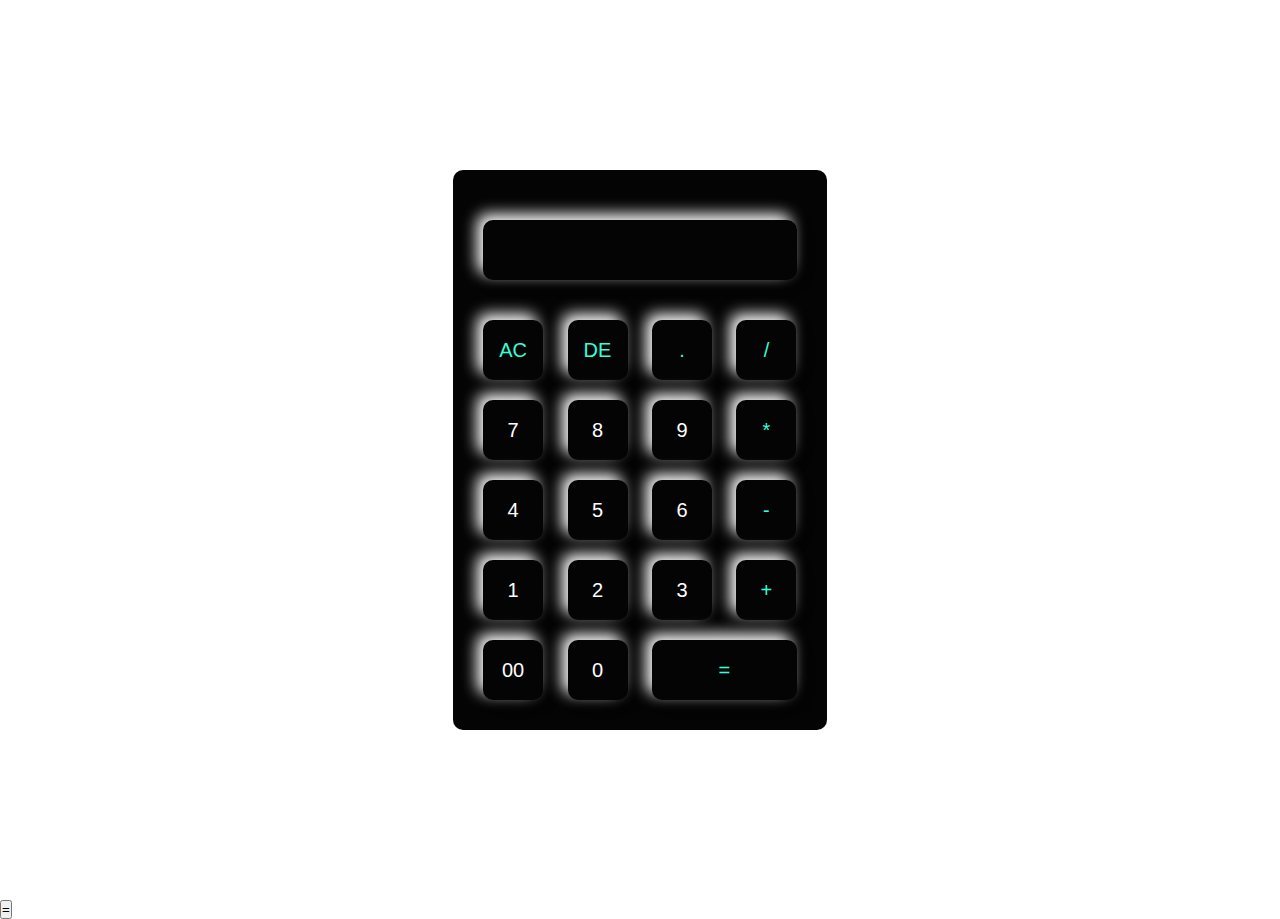
<file: Calculator/index.html>
<!DOCTYPE html>
<html lang="en">
<head>
    <meta charset="UTF-8">
    <meta name="viewport" content="width=device-width, initial-scale=1.0">
    <title>CALCULATOR</title>
    <link rel="stylesheet" href="ca2.css">
</head>
<body>
   
    <div class="container">
        <div class="calculator">
            <form >

                <div class="display">
                    
                    <input type="text" name="display">
                </div>
               
                <div>
                    <input type="button" value="AC"onclick="display.value='' "class="operator ">
                    <input type="button" value="DE"onclick="display.value=display.value.toString().slice(0,-1)"class="operator">
                    <input type="button" value="."onclick="display.value+='.' "class="operator ">
                    <input type="button" value="/"onclick="display.value+='/' "class="operator ">
               

                </div>
                <div>
                    <input type="button" value="7" onclick="display.value+='7' ">
                    <input type="button" value="8"onclick="display.value+='8' ">
                    <input type="button" value="9"onclick="display.value+='9' ">
                    <input type="button" value="*"onclick="display.value+='*' "class="operator">
                </div>
                <div>
                    <input type="button" value="4"onclick="display.value+='4' ">
                    <input type="button" value="5"onclick="display.value+='5' ">
                    <input type="button" value="6"onclick="display.value+='6' ">
                    <input type="button" value="-"onclick="display.value+='-' "class="operator">
                </div>
                <div>
                    <input type="button" value="1"onclick="display.value+='1' ">
                    <input type="button" value="2"onclick="display.value+='2' ">
                    <input type="button" value="3"onclick="display.value+='3' ">
                    <input type="button" value="+"onclick="display.value+='+' "class="operator">
                </div>
                <div>
                    <input type="button" value="00"onclick="display.value+='00' ">
                    <input type="button" value="0"onclick="display.value+='0' ">
                    <input type="button" value="=" class="equal operator " onclick="display.value=eval(display.value)"
    class="equal ">
                    
                </div>
            </form>
        </div>
    </div >
    <input type="button" value="=" class="equal operator " onclick="display.value=eval(display.value)"
    class="equal ">
    </div>
    </div>
</body>
</html>
</file>
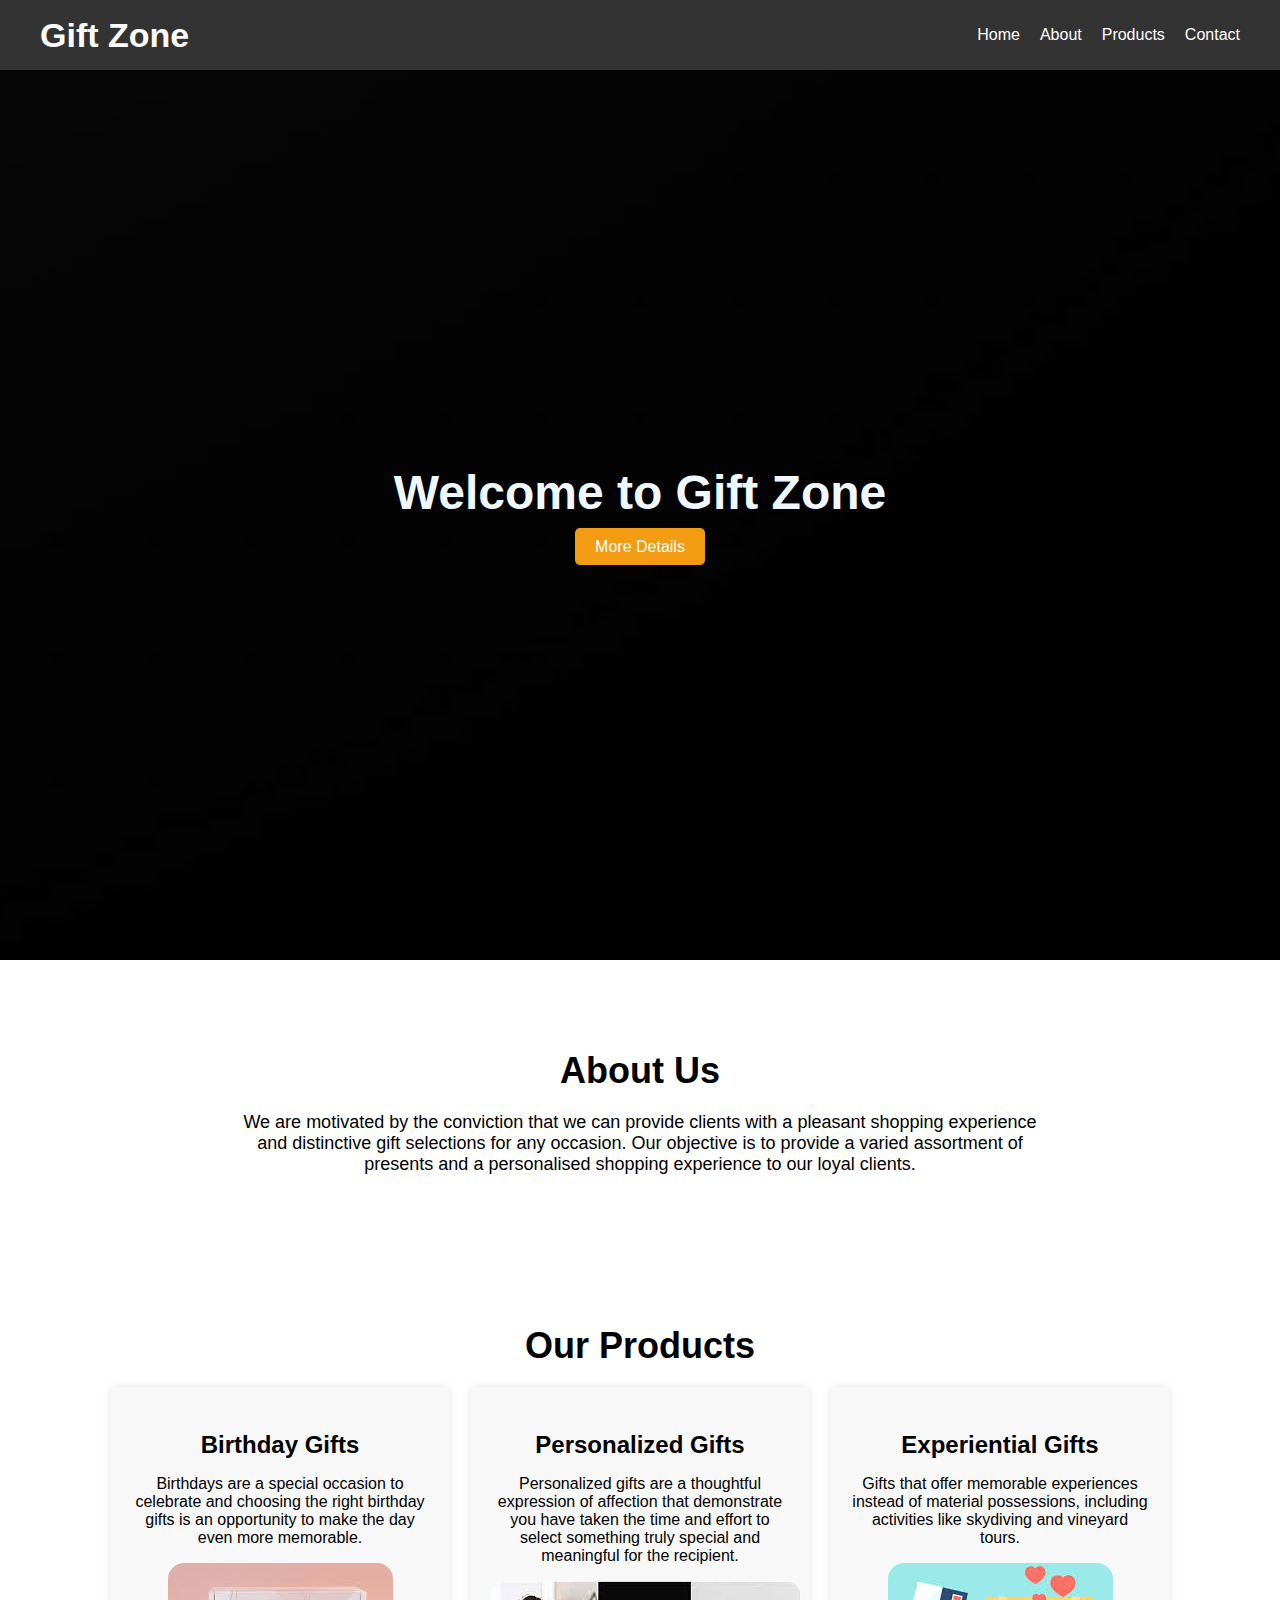
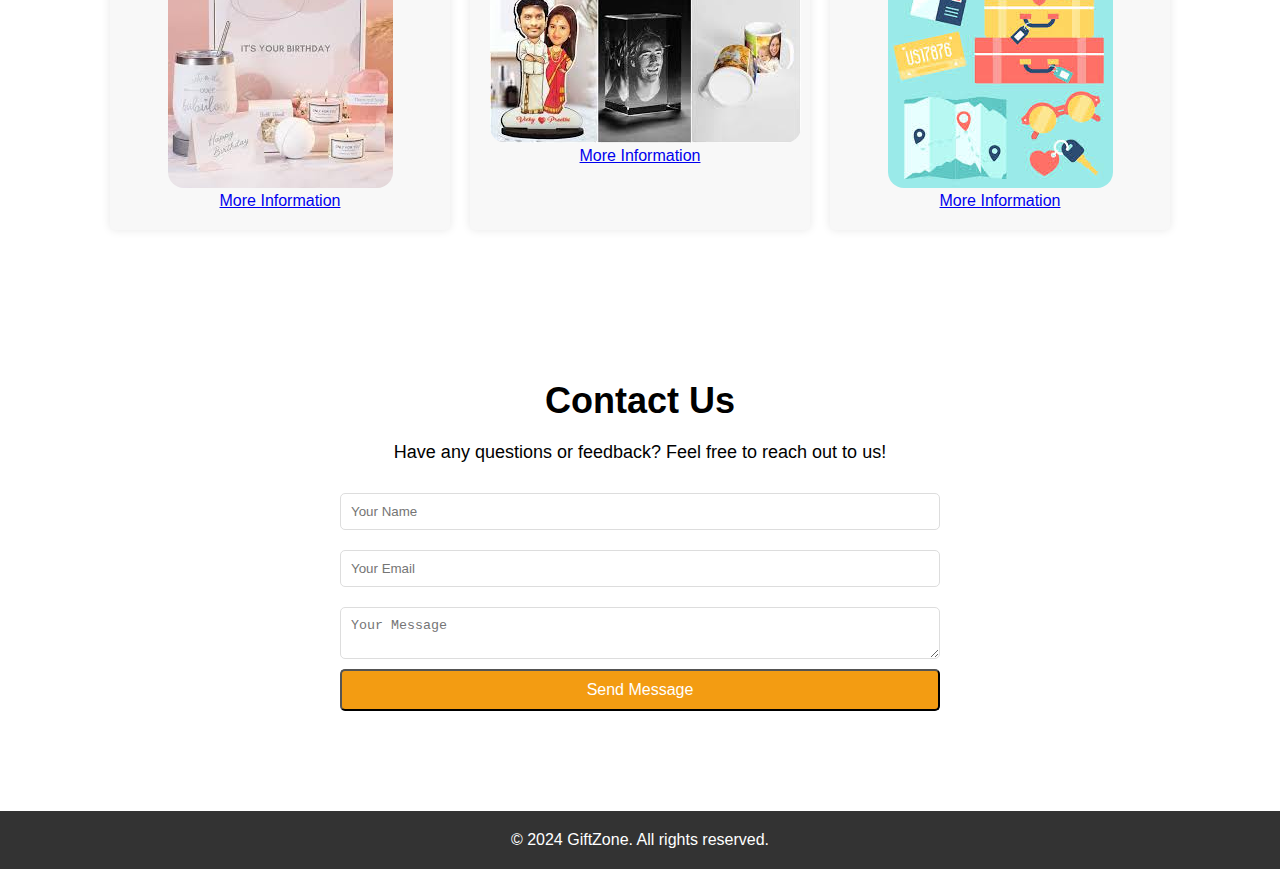
<file: landingpage/index.html>
<!DOCTYPE html>
<html lang="en">
<head>
    <meta charset="UTF-8">
    <meta name="viewport" content="width=device-width, initial-scale=1.0">
    <title>GiftZone Landing Page</title>
    <link rel="stylesheet" href="style.css">
</head>
<body>
    <header>
        <nav>
            <div class="logo">Gift Zone</div>
            <ul class="nav-links">
                <li><a href="#home">Home</a></li>
                <li><a href="#about">About</a></li>
                <li><a href="#services">Products</a></li>
                <li><a href="#contact">Contact</a></li>
            </ul>
        </nav>
    </header>

    <section id="home" class="hero-section">
        <div class="hero-content">
            <h1>Welcome to Gift Zone</h1> <br>
            <a href="#about" class="btn">More Details</a>
        </div>
    </section>

    <section id="about" class="about-section">
        <h2>About Us</h2>
        <p>We are motivated by the conviction that we can provide clients with a pleasant shopping experience and distinctive gift selections for any occasion. Our objective is to provide a varied assortment of presents and a personalised shopping experience to our loyal clients.</p>
    </section>

    <section id="services" class="services-section">
        <h2>Our Products</h2>
        <div class="services-container">
            <div class="service-item">
                <h3>Birthday Gifts</h3>
                <p>Birthdays are a special occasion to celebrate and choosing the right birthday gifts is an opportunity to make the day even more memorable.</p>
                <img src="bd.jfif" alt="black" class="photos"><br>
                <a href="https://www.google.com/imgres?q=birthday%20gifts&imgurl=https%3A%2F%2Fm.media-amazon.com%2Fimages%2FI%2F71bMBCEuYLL.jpg&imgrefurl=https%3A%2F%2Fwww.amazon.in%2FMidiron-Birthday-Romantic-Girlfriend-Sister%2Fdp%2FB09RMVWTFZ&docid=lOQsu0sSo8NRjM&tbnid=uxqGvPx_8xAzyM&vet=12ahUKEwiY_r7ZxMyHAxWvslYBHT6jCPMQM3oECBwQAA..i&w=1873&h=1706&hcb=2&ved=2ahUKEwiY_r7ZxMyHAxWvslYBHT6jCPMQM3oECBwQAA">More Information</a>
            </div>
            <div class="service-item">
                <h3>Personalized Gifts</h3>
                <p>Personalized gifts are a thoughtful expression of affection that demonstrate you have taken the time and effort to select something truly special and meaningful for the recipient.</p>
                <img src="ps.jfif" alt="black" class="photos"><br>
                <a href="https://www.google.com/imgres?q=personliazed%20gifts&imgurl=https%3A%2F%2Fpersonalizedgift.in%2Fwp-content%2Fuploads%2F2023%2F08%2Fcustomized-gifts-1.jpg&imgrefurl=https%3A%2F%2Fpersonalizedgift.in%2F&docid=NZnZR2eVDQ-HRM&tbnid=97D_LdDOkz1KbM&vet=12ahUKEwj-lon6xMyHAxV5XGwGHYwPAQkQM3oECBkQAA..i&w=1200&h=628&hcb=2&ved=2ahUKEwj-lon6xMyHAxV5XGwGHYwPAQkQM3oECBkQAA">More Information</a>
            </div>
            <div class="service-item">
                <h3>Experiential Gifts</h3>
                <p>Gifts that offer memorable experiences instead of material possessions, including activities like skydiving and vineyard tours.</p>
                <img src="ep.jfif" alt="black" class="photos"><br>
                <a href="https://www.google.com/imgres?q=experiential%20gifts&imgurl=https%3A%2F%2Fwww.discover.com%2Fonline-banking%2Fbanking-topics%2Fwp-content%2Fuploads%2F2017%2F04%2F170330_Discover_Final_v2-500x500.gif&imgrefurl=https%3A%2F%2Fwww.discover.com%2Fonline-banking%2Fbanking-topics%2Fexperiential-gifts%2F&docid=lL-Gidu6AxXLmM&tbnid=ciIvTABSP9Bj7M&vet=12ahUKEwi2mteHxcyHAxVhVmwGHdhhObcQM3oECH4QAA..i&w=500&h=500&hcb=2&ved=2ahUKEwi2mteHxcyHAxVhVmwGHdhhObcQM3oECH4QAA">More Information</a>
                
            </div>
        </div>
    </section>

    <section id="contact" class="contact-section">
        <h2>Contact Us</h2>
        <p>Have any questions or feedback? Feel free to reach out to us!</p>
        <form>
            <input type="text" placeholder="Your Name" required>
            <input type="email" placeholder="Your Email" required>
            <textarea placeholder="Your Message" required></textarea>
            <button type="submit" class="btn">Send Message</button>
        </form>
    </section>

    <footer>
        <p>&copy; 2024 GiftZone. All rights reserved.</p>
    </footer>
</body>
</html>
</file>
<file: Calculator/ca2.css>
*
{
margin: 0;
padding: 0;
font-family: 'poppins',sans-serif;
box-sizing: border-box;
}
.container{
    width:100% ;
    height: 100vh;
    background: #ffffff;
    display: flex;
    align-items: center;
    justify-content: center;

}

.calculator{
    background: #040404;
    padding: 20px;
    border-radius: 10px;

}
.calculator form input{
    border: 0;
    outline: 0;
    width: 60px;
    height: 60px;
    border-radius: 10px;
    box-shadow: -6px -6px 15px rgba(255, 255,255,255), 4px 4px 15px rgba(0, 0,0,0.2);
    background: transparent;
    font-size: 20px;
    color: #ffffff;
    cursor: pointer;
    margin: 10px;
    
}

 .display{
    display: flex;
    justify-content: flex-end;
    margin: 20px 0;

}
 .display input{
    text-align: right;
    flex:1;
    font-size: 60px;
    box-shadow: none;
    

}
  form input.equal{
    width: 145px;

}
  form input.operator{
    color: #33ffd8;
}
</file>
<file: landingpage/style.css>
body {
    font-family: Arial, sans-serif;
    margin: 0;
    padding: 0;
    box-sizing: border-box;
}

header {
    background-color: #333;
    color: white;
    padding: 10px 0;
    position: fixed;
    width: 100%;
    top: 0;
    z-index: 1000;
}

nav {
    display: flex;
    justify-content: space-between;
    align-items: center;
    max-width: 1200px;
    margin: 0 auto;
    padding: 0 20px;
}

.logo {
    font-size: 34px;
    font-weight: bold;
}

.nav-links {
    list-style: none;
    display: flex;
}

.nav-links li {
    margin-left: 20px;
}

.nav-links a {
    color: white;
    text-decoration: none;
    font-size: 16px;
}

.hero-section {
    background: url('black.png') no-repeat center center/cover;
    height: 100vh;
    display: flex;
    justify-content: center;
    align-items: center;
    color:aliceblue;
    text-align: center;
    padding-top: 60px;
}

.hero-content h1 {
    font-size: 48px;
    margin: 0;
}

.hero-content p {
    font-size: 20px;
    margin: 20px 0;
}

.btn {
    background-color: #f39c12;
    color: white;
    padding: 10px 20px;
    text-decoration: none;
    border-radius: 5px;
    font-size: 16px;
}

.about-section,
.services-section,
.contact-section {
    padding: 60px 20px;
    text-align: center;
}

.about-section h2,
.services-section h2,
.contact-section h2 {
    font-size: 36px;
    margin-bottom: 20px;
}

.about-section p,
.contact-section p {
    font-size: 18px;
    max-width: 800px;
    margin: 0 auto;
}

.services-container {
    display: flex;
    justify-content: center;
    flex-wrap: wrap;
    gap: 20px;
}

.service-item {
    background-color: #f8f8f8;
    padding: 20px;
    border-radius: 5px;
    width: 300px;
    box-shadow: 0 0 10px rgba(0, 0, 0, 0.1);
}

.service-item h3 {
    font-size: 24px;
    margin-bottom: 10px;
}

.contact-section form {
    max-width: 600px;
    margin: 20px auto 0;
    display: flex;
    flex-direction: column;
}

.contact-section input,
.contact-section textarea {
    padding: 10px;
    margin: 10px 0;
    border: 1px solid #ddd;
    border-radius: 5px;
}

footer {
    background-color: #333;
    color: white;
    text-align: center;
    padding: 20px 0;
    margin-top: 40px;
}

footer p {
    margin: 0;
}
.photos{
    padding: auto;
    border-radius: 1rem;
}
</file>
